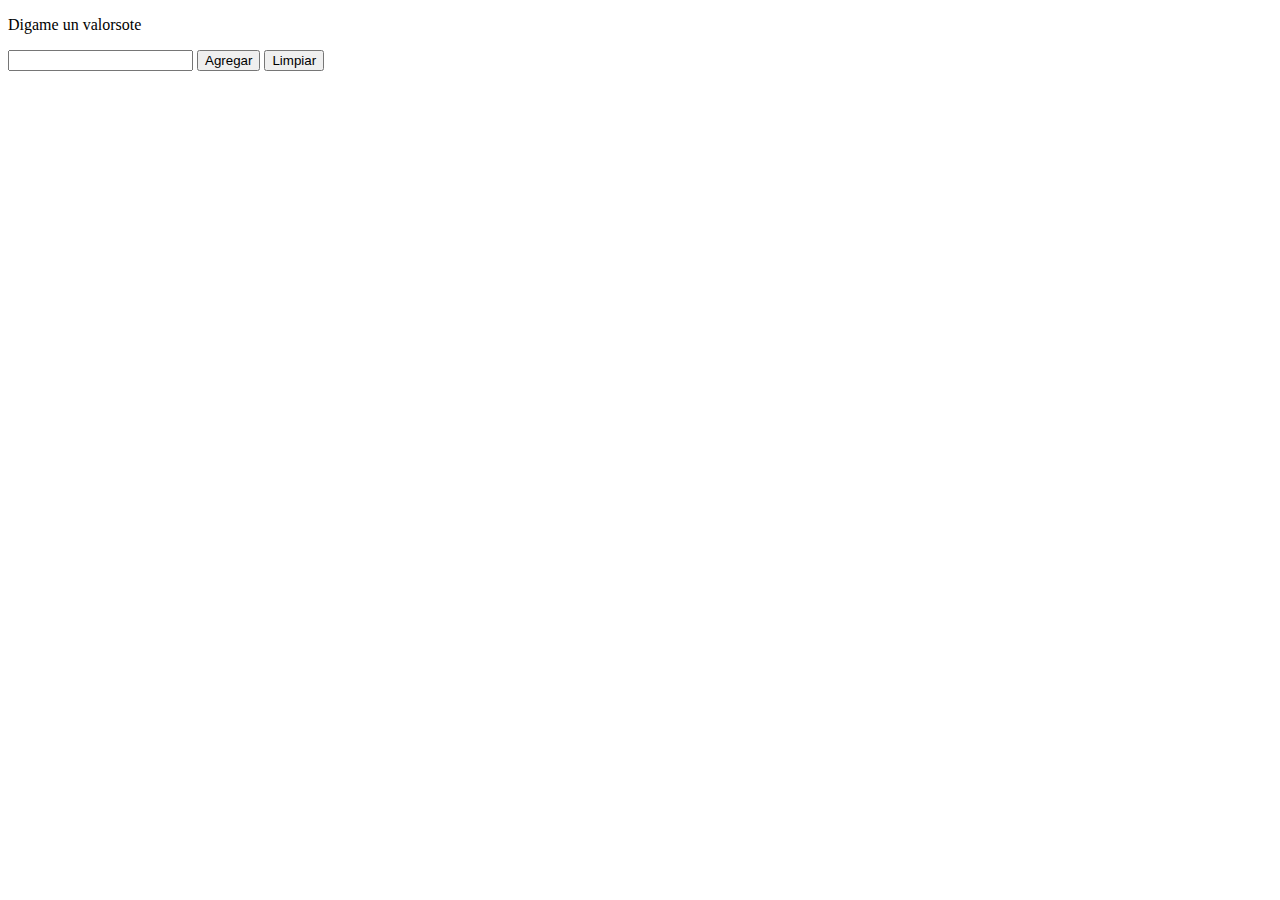
<file: 10actividad/index.html>
<!DOCTYPE html>
<html lang="en">
<head>
    <meta charset="UTF-8">
    <meta http-equiv="X-UA-Compatible" content="IE=edge">
    <meta name="viewport" content="width=device-width, initial-scale=1.0">
    <title>Document</title>
</head>
<body>
    <p>Digame un valorsote</p>
    <input type="text" name="" id="value">

    <button onclick="addValue();">Agregar</button>
    <button onclick="wipeValues();">Limpiar</button>
    
    <ul id="list">
    </ul>
    <script src="script.js"></script>
</body>
</html>
</file>
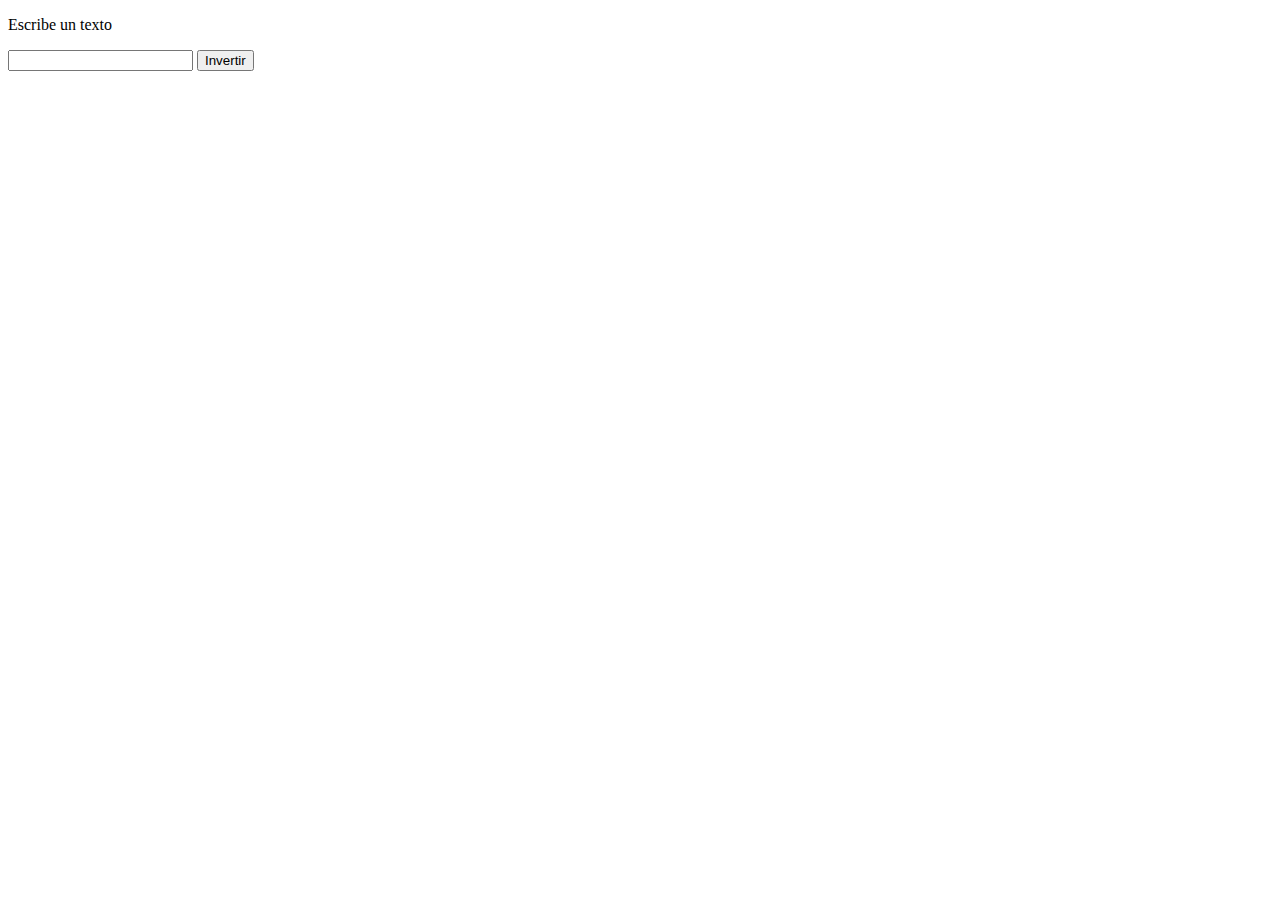
<file: 9actividad/index.html>
<!DOCTYPE html>
<html lang="en">
<head>
    <meta charset="UTF-8">
    <meta http-equiv="X-UA-Compatible" content="IE=edge">
    <meta name="viewport" content="width=device-width, initial-scale=1.0">
    <title>Invertir texto</title>
</head>
<body>
    <p>Escribe un texto</p>
    <input type="text" name="" id="text">
    <button onclick="invert();">Invertir</button>
    <p id="txet"></p>
    <script src="script.js"></script>
</body>
</html>
</file>
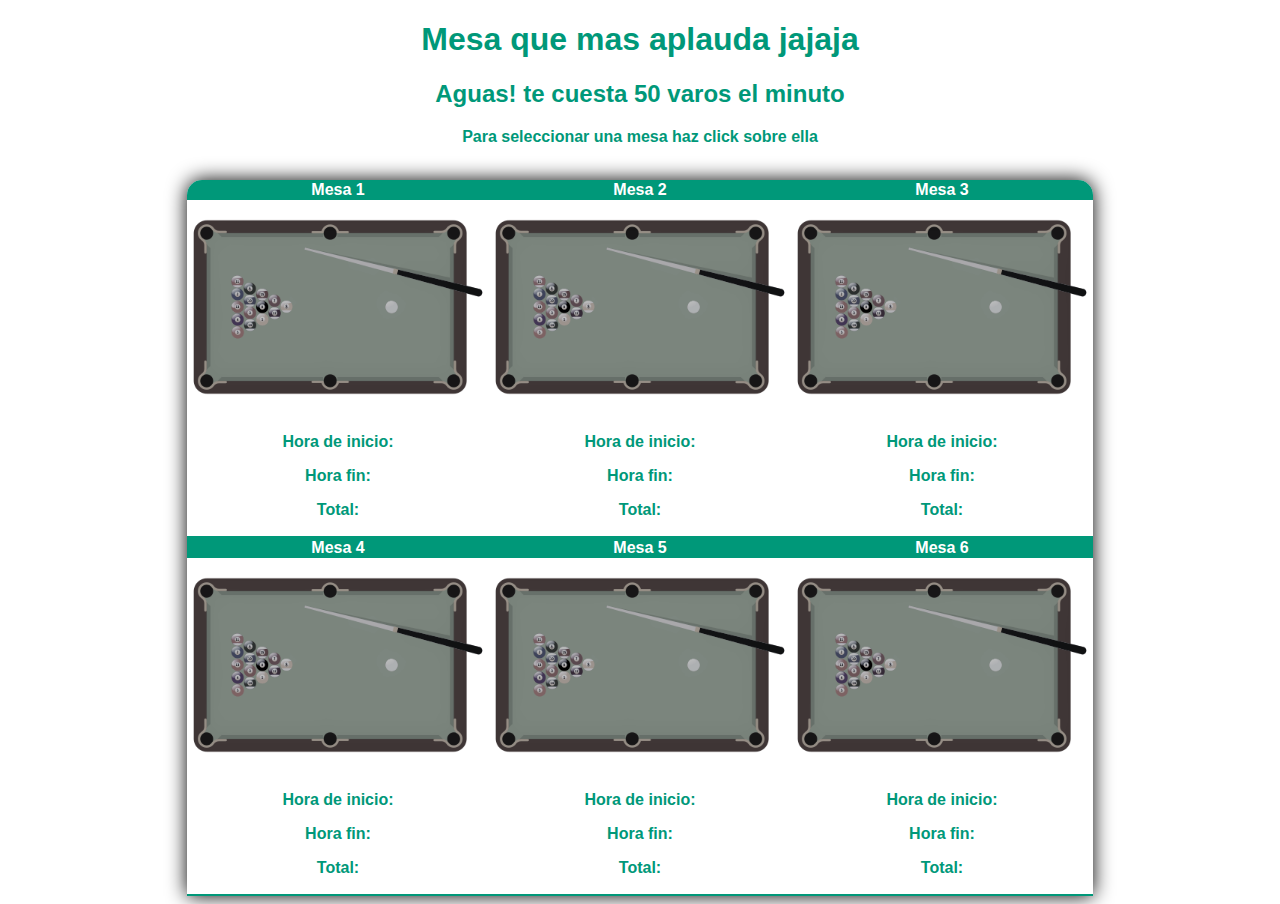
<file: Proyecto/index.html>
<!DOCTYPE html>
<html lang="en">
<head>
    <meta charset="UTF-8">
    <meta http-equiv="X-UA-Compatible" content="IE=edge">
    <meta name="viewport" content="width=device-width, initial-scale=1.0">
    <title>Mesa que mas aplauda</title>
    <link rel="stylesheet" href="style.css">
</head>
<body>
    <h1>Mesa que mas aplauda jajaja</h1>
    <h2>Aguas! te cuesta 50 varos el minuto</h2>
    <p>Para seleccionar una mesa haz click sobre ella</p>

    <table class="content-table">
        <thead>
            <tr>
                <th>Mesa 1</th>
                <th>Mesa 2</th>
                <th>Mesa 3</th>
            </tr>
        </thead>
        
        <br>

        <tbody>
            <tr>
                <td> 
                    <img src="./tableOff.png" id="1" style="width: 300px;" onclick="changeImage(id);" > 
                    <p id="start1">Hora de inicio:</p>
                    <p id="end1">Hora fin:</p>
                    <p id="price1">Total:</p>
                </td>
                
                <td> 
                    <img src="./tableOff.png" id="2" style="width: 300px;" onclick="changeImage(id);" > 
                    <p id="start2">Hora de inicio:</p>
                    <p id="end2">Hora fin:</p>
                    <p id="price2">Total:</p>
                </td>
                
                <td> 
                    <img src="./tableOff.png" id="3" style="width: 300px;" onclick="changeImage(id);" > 
                    <p id="start3">Hora de inicio:</p>
                    <p id="end3">Hora fin:</p>
                    <p id="price3">Total:</p>
                </td>
            </tr>
        </tbody>
        
        <thead>
            <tr>
                <th>Mesa 4</th>
                <th>Mesa 5</th>
                <th>Mesa 6</th>
            </tr>
        </thead>
        
        <tbody>
            <tr>
                <td>
                    <img src="./tableOff.png" id="4" style="width: 300px;" onclick="changeImage(id);" > 
                    <p id="start4">Hora de inicio:</p>
                    <p id="end4">Hora fin:</p>
                    <p id="price4">Total:</p>
                </td>
                
                <td> 
                    <img src="./tableOff.png" id="5" style="width: 300px;" onclick="changeImage(id);" > 
                    <p id="start5">Hora de inicio:</p>
                    <p id="end5">Hora fin:</p>
                    <p id="price5">Total:</p>
                </td>
                
                <td> 
                    <img src="./tableOff.png" id="6" style="width: 300px;" onclick="changeImage(id);" > 
                    <p id="start6">Hora de inicio:</p>
                    <p id="end6">Hora fin:</p>
                    <p id="price6">Total:</p>
                </td>
            </tr>
        </tbody>
        </table>
        
    <script src="script.js"></script>
</body>
</html>
</file>
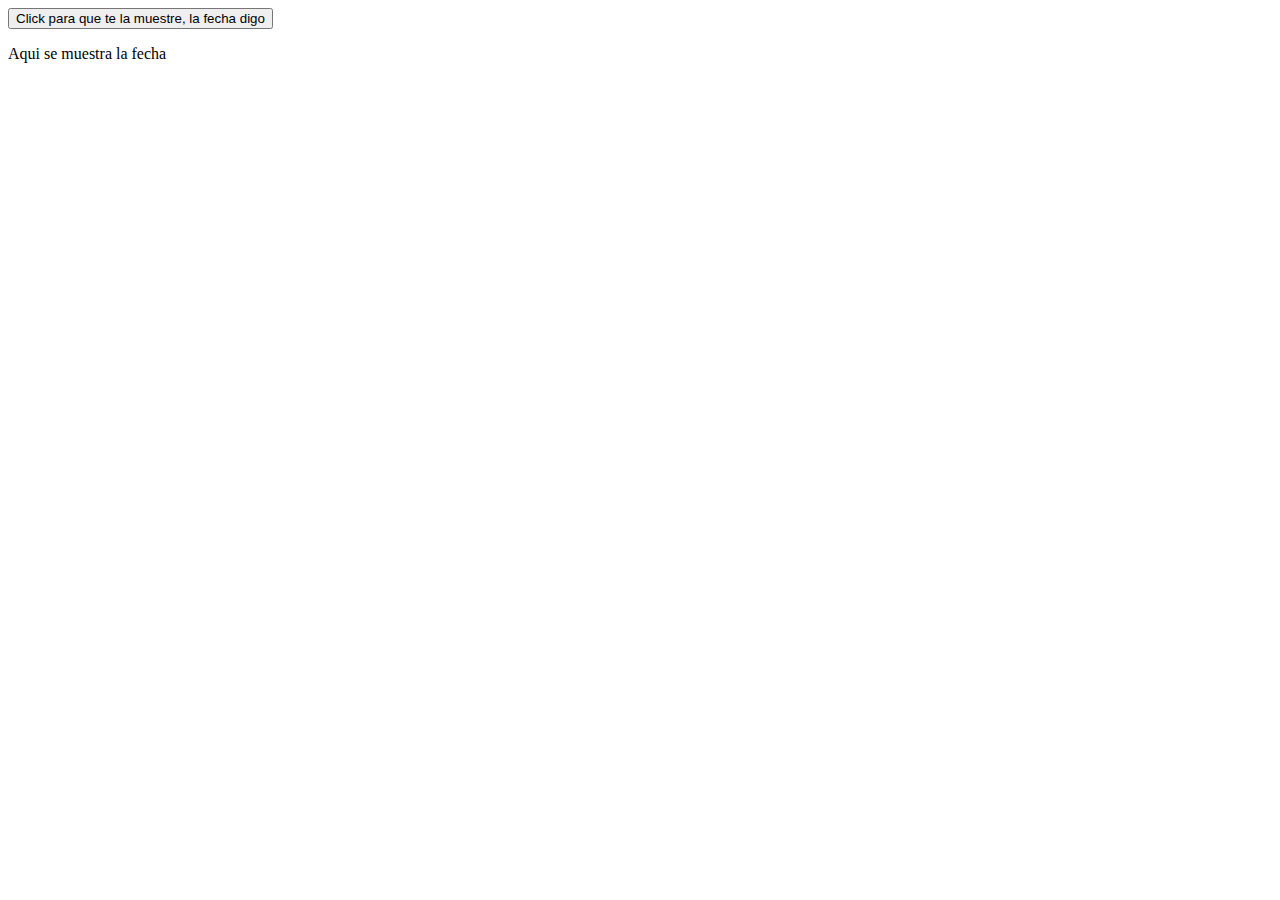
<file: 5actividad/actividad_5.html>
<!DOCTYPE html>
<html lang="en">
<head>
    <meta charset="UTF-8">
    <meta http-equiv="X-UA-Compatible" content="IE=edge">
    <meta name="viewport" content="width=device-width, initial-scale=1.0">
    <title>Document</title>
</head>
<body>
    <button onclick="mostrarFecha()">Click para que te la muestre, la fecha digo</button>
    <p id="fecha">Aqui se muestra la fecha</p>

    <script src="script.js">
        /* function mostrarFecha() {
            alert("Hey que onda cachorros");
            document.getElementById('fecha').innerHTML = Date();
        } 
        const mostrarFecha = () => {
            document.getElementById('fecha').innerHTML =  Date();
        } */
    </script>
</body>
</html>
</file>
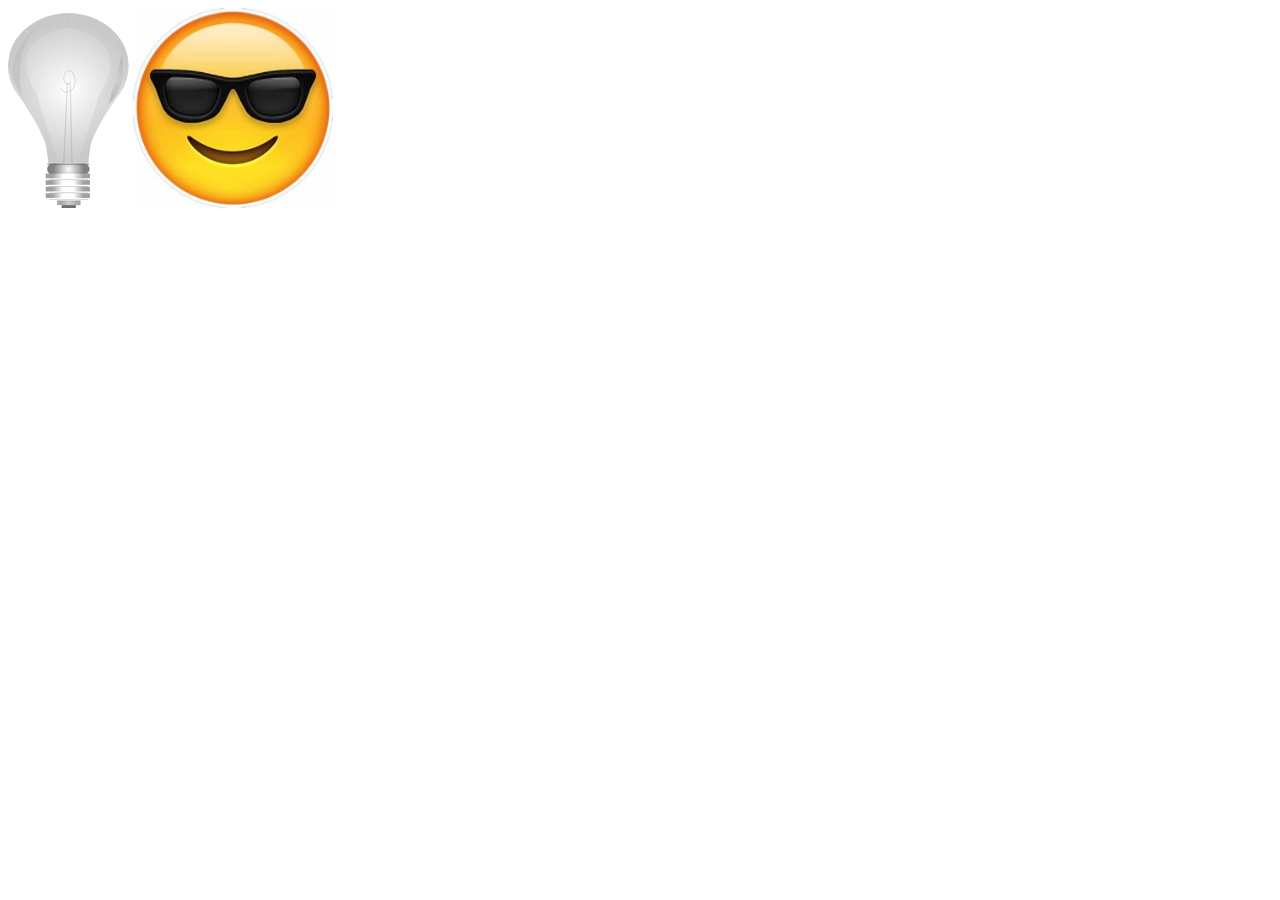
<file: 6actividad/actividad_6.html>
<!DOCTYPE html>
<html lang="en">
<head>
    <meta charset="UTF-8">
    <meta http-equiv="X-UA-Compatible" content="IE=edge">
    <meta name="viewport" content="width=device-width, initial-scale=1.0">
    <title>Foco pal vicio</title>
</head>
<body>
    <img src="./focoOff.png" id="foco" onclick="cambiarImagen();" >
    <img src="./OIP.jfif" style="width: 200px;" id="imagen" onclick="cambiarImagen();" >

    <script src="script.js"></script>
</body>
</html>
</file>
<file: Proyecto/style.css>
*{
    font-family: arial;
    font-weight: bold;
    text-align: center;
}

h1, h2, p{
    color: #009879;
}

table{
    margin: auto;
}

.content-table{
    border-collapse: collapse;
    border-radius: 15px 15px 0 0;
    /* margin: 25px 0; */
    min-width: 400px;
    overflow: hidden;
    box-shadow: 0 0 20px rgba(0, 0, 0, 15);
}

.content-table thead tr {
    background-color: #009879;
    color: #ffffff;
    text-align: left;
}

.content-table tbody tr:last-of-type{
    border-bottom: 2px solid #009879;
}
</file>
